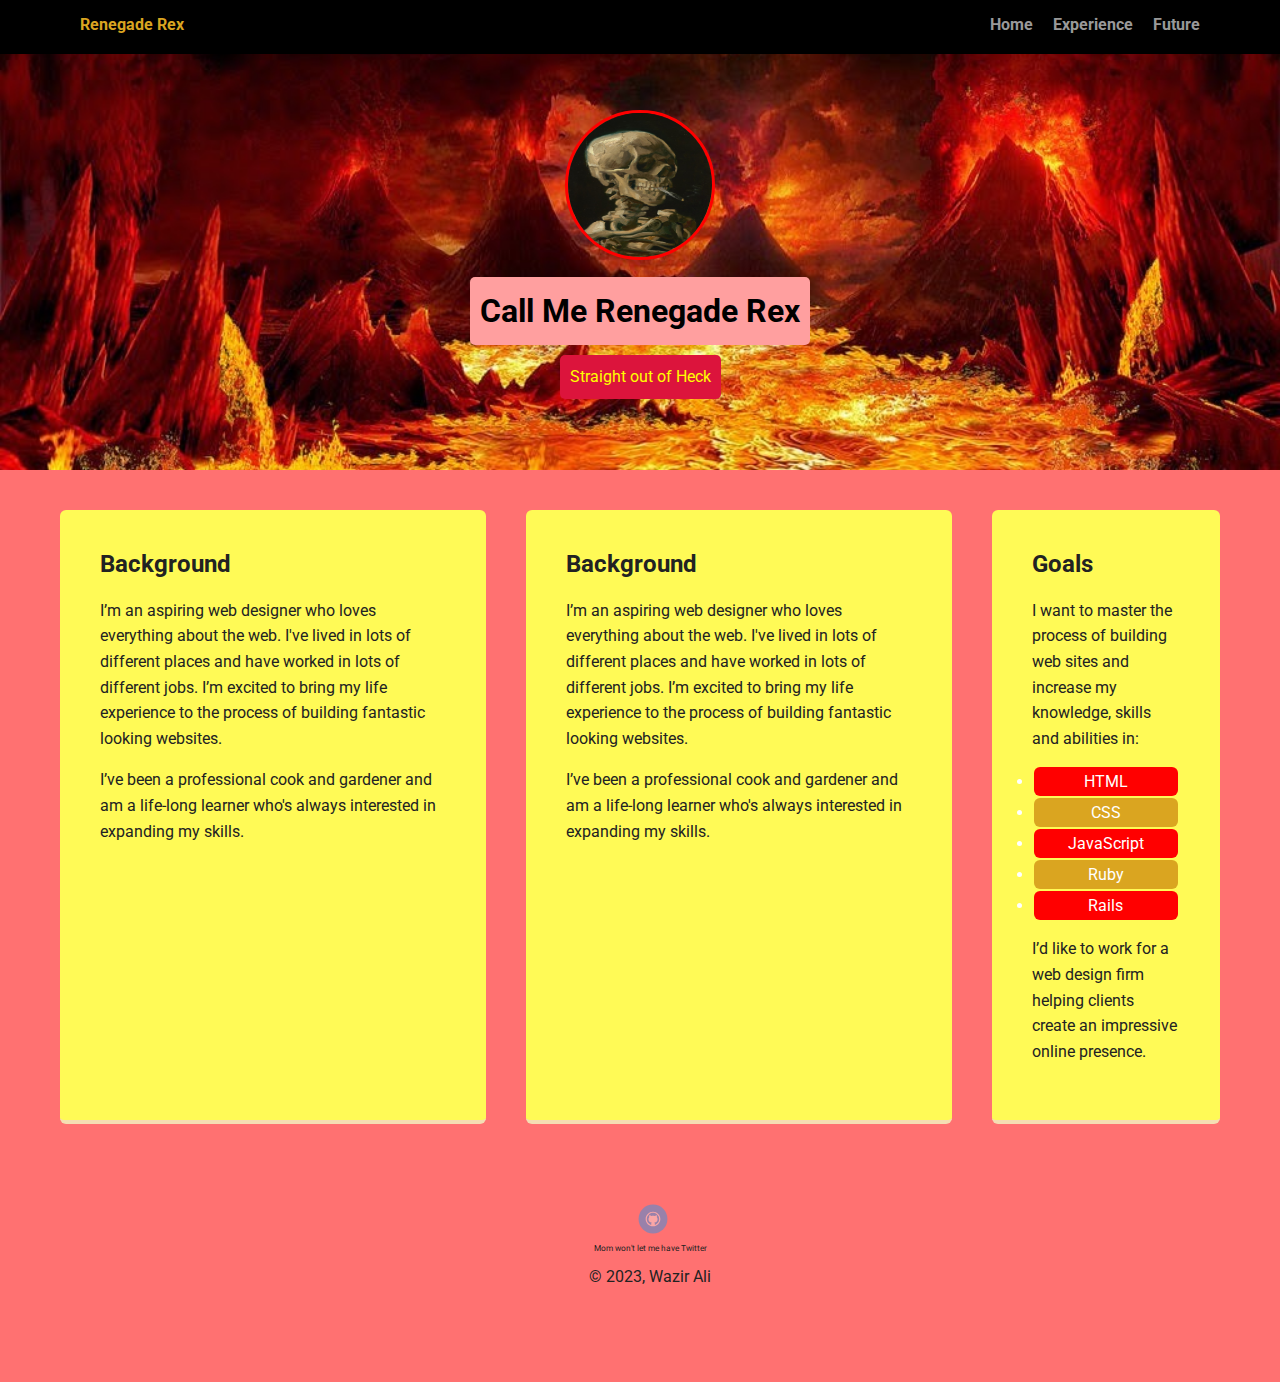
<file: index.html>
<!doctype html>
<html lang="en">
  <head>
    <meta charset="utf-8">
    <title>Renegade Rex's Profile</title>
    <meta name="viewport" content="width=device-width, initial-scale=1.0">
    <link rel="stylesheet" href="styles.css">
    <link href="https://fonts.googleapis.com/css?family=Muli%7CRoboto:400,300,500,700,900" rel="stylesheet">
  </head>
  <body>
    <nav>
      <ul class="nav">
        <li class="name">Renegade Rex</li>
        <li><a href="index.html">Home</a></li>
        <li><a href="experience.html">Experience</a></li>
        <li><a href="future.html">Future</a></li>
      </ul>
    </nav>
    <header>
      <img src="images/me.jpg" alt="A skeleton smoking a cigarette" class="profile-image">
      <h1 class="tag name">Call Me Renegade Rex</h1>
      <p class="tag location">Straight out of Heck</p>
    </header>

    <main class="flex">
      <article class="card">
        <h2>Background</h2>
        <p>I’m an aspiring web designer who loves everything about the web. I've lived in lots of different places and have worked in lots of different jobs. I’m excited to bring my life experience to the process of building fantastic looking websites.</p>
        <p>I’ve been a professional cook and gardener and am a life-long learner who's always interested in expanding my skills.</p>
      </article> 

      <article class="card">
        <h2>Background</h2>
        <p>I’m an aspiring web designer who loves everything about the web. I've lived in lots of different places and have worked in lots of different jobs. I’m excited to bring my life experience to the process of building fantastic looking websites.</p>
        <p>I’ve been a professional cook and gardener and am a life-long learner who's always interested in expanding my skills.</p>
      </article> 

      <article class="card">
        <h2>Goals</h2>
        <p>I want to master the process of building web sites and increase my knowledge, skills and abilities in:</p>
        <ul class="skills">
          <li>HTML</li>
          <li>CSS</li>
          <li>JavaScript</li>
          <li>Ruby</li>
          <li>Rails</li>
        </ul>
        <p>I’d like to work for a web design firm helping clients create an impressive online presence.</p>
      </article> 

    </main>
    <footer>
      <ul>
        <li><a href="https://github.com/lazar-the-coder" class="social github">Github</a></li>
      </ul>
      <p class="embarrassing">Mom won't let me have Twitter</p>
      <p class="copyright">&copy; 2023, Wazir Ali</p>
    </footer>
  </body>
</html>
</file>
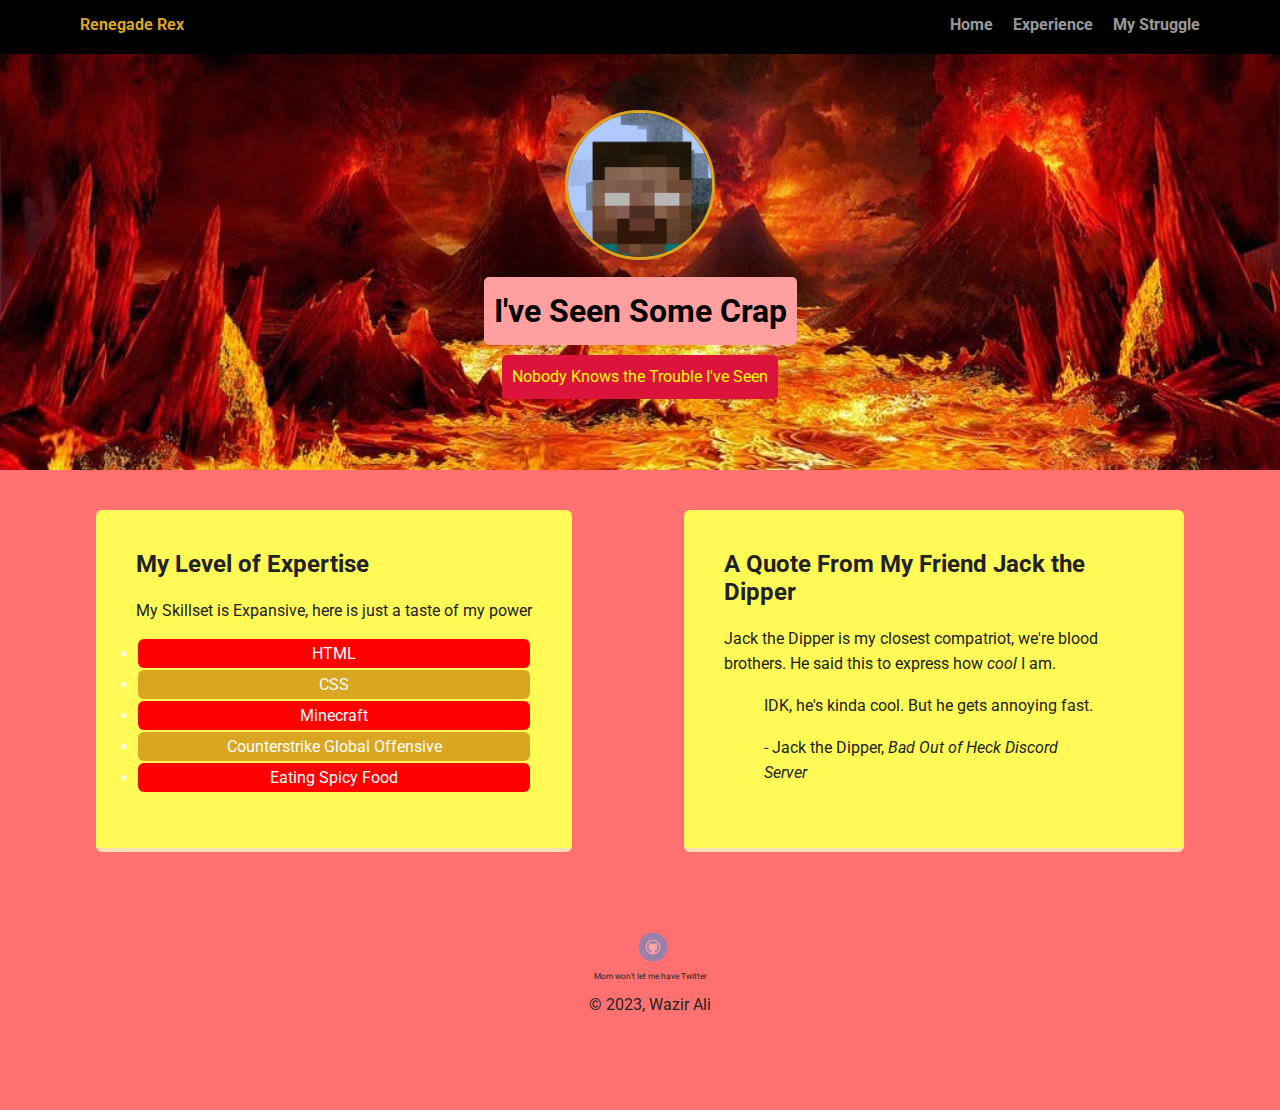
<file: experience.html>
<!doctype html>
<html lang="en">
  <head>
    <meta charset="utf-8">
    <title>Renegade Rex's Profile</title>
    <meta name="viewport" content="width=device-width, initial-scale=1.0">
    <link rel="stylesheet" href="styles.css">
    <link href="https://fonts.googleapis.com/css?family=Muli%7CRoboto:400,300,500,700,900" rel="stylesheet">
  </head>
  <body>
    <nav>
      <ul class="nav">
        <li class="name">Renegade Rex</li>
        <li><a href="index.html">Home</a></li>
        <li><a href="experience.html">Experience</a></li>
        <li><a href="struggle.html">My Struggle</a></li>
      </ul>
    </nav>
    <header>
      <img src="images/mine.jpg" alt="Herobrine, a mincraft character" class="page-image">
      <h1 class="tag name">I've Seen Some Crap</h1>
      <p class="tag location">Nobody Knows the Trouble I've Seen</p>
    </header>
    <main class="flex">
      <article class="card">
        <h2>My Level of Expertise</h2>
        <p>My Skillset is Expansive, here is just a taste of my power</p>
        <ul class="skills known">
          <li>HTML</li>
          <li>CSS</li>
          <li>Minecraft</li>
          <li>Counterstrike Global Offensive</li>
          <li>Eating Spicy Food</li>
        </ul>
      </article>
      <article class="card">
        <h2>A Quote From My Friend Jack the Dipper</h2>
        <p>Jack the Dipper is my closest compatriot, we're blood brothers. He said this to express how <em>cool</em> I am.</p>
        <blockquote>
          <p>IDK, he's kinda cool. But he gets annoying fast.</p>
          <p>- Jack the Dipper, <cite>Bad Out of Heck Discord Server</cite></p>
        </blockquote>
      </article>
    </main>
    <footer>
      <ul>
        <li><a href="https://github.com/lazar-the-coder" class="social github">Github</a></li>
      </ul>
      <p class="embarrassing">Mom won't let me have Twitter</p>
      <p class="copyright">&copy; 2023, Wazir Ali</p>
    </footer>
  </body>
</html>
</file>
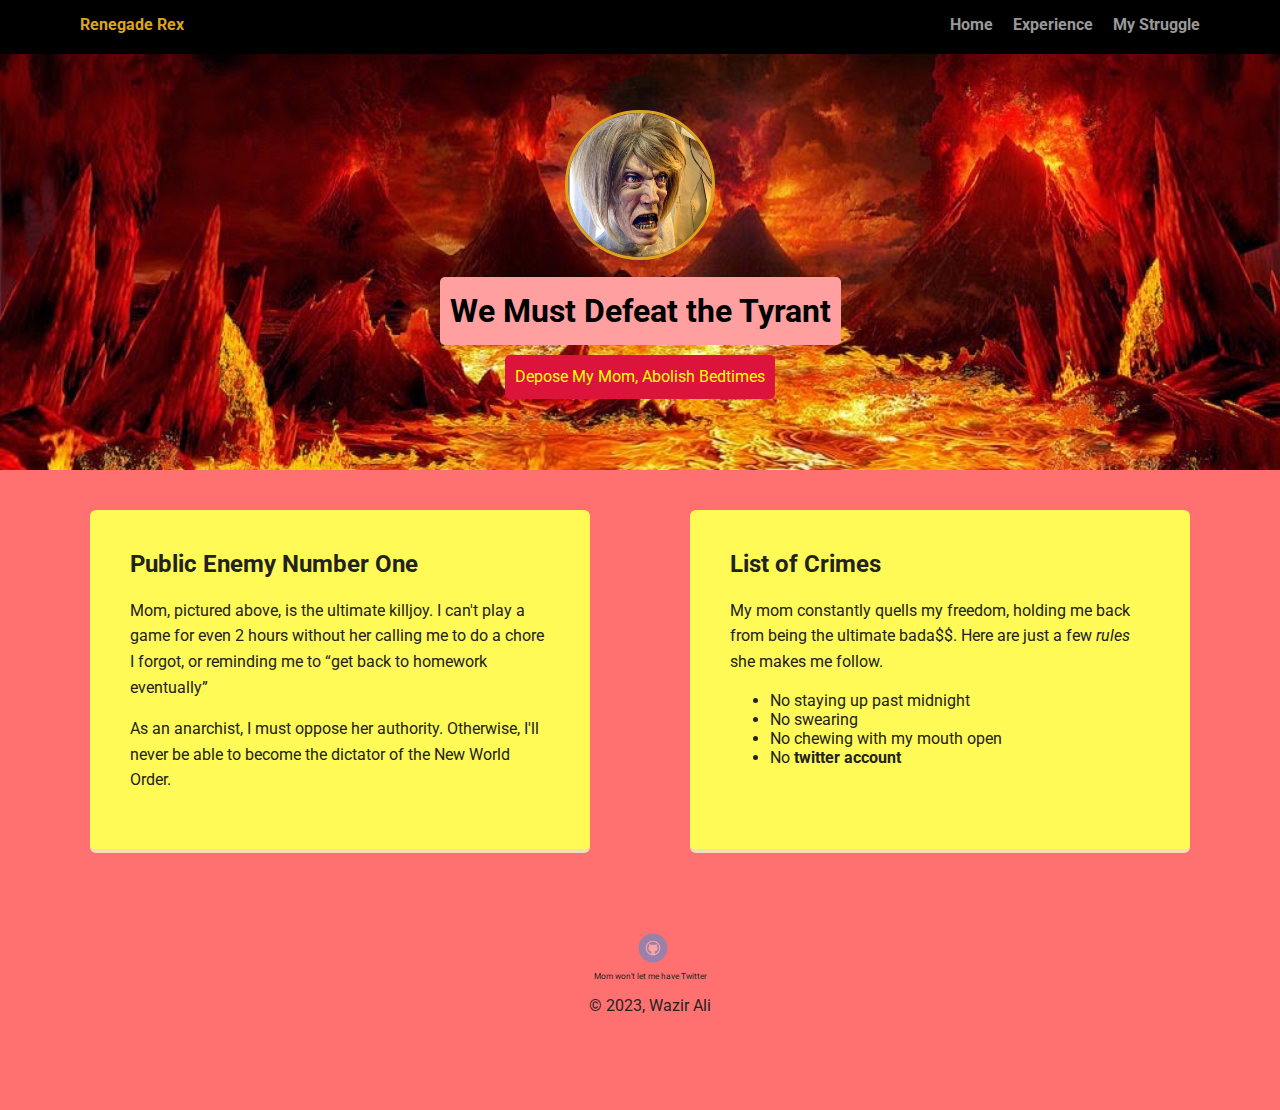
<file: struggle.html>
<!doctype html>
<html lang="en">
  <head>
    <meta charset="utf-8">
    <title>Renegade Rex's Profile</title>
    <meta name="viewport" content="width=device-width, initial-scale=1.0">
    <link rel="stylesheet" href="styles.css">
    <link href="https://fonts.googleapis.com/css?family=Muli%7CRoboto:400,300,500,700,900" rel="stylesheet">
  </head>
  <body>
    <nav>
      <ul class="nav">
        <li class="name">Renegade Rex</li>
        <li><a href="index.html">Home</a></li>
        <li><a href="experience.html">Experience</a></li>
        <li><a href="struggle.html">My Struggle</a></li>
      </ul>
    </nav>
    <header>
      <img src="images/mom.jpg" alt="An angry middle aged woman snarling" class="page-image">
      <h1 class="tag name">We Must Defeat the Tyrant</h1>
      <p class="tag location">Depose My Mom, Abolish Bedtimes</p>
    </header>
    <main class="flex">
      <article class="card">
        <h2>Public Enemy Number One</h2>
        <p>Mom, pictured above, is the ultimate killjoy. I can't play a game for even 2 hours without her calling me to do a chore I forgot, or reminding me to <q>get back to homework eventually</q></p>
        <p>As an anarchist, I must oppose her authority. Otherwise, I'll never be able to become the dictator of the New World Order.</p>
      </article> 
      <article class="card">
        <h2>List of Crimes</h2>
        <p>My mom constantly quells my freedom, holding me back from being the ultimate bada&dollar;&dollar;. Here are just a few <em>rules</em> she makes me follow.</p>
        <ul>
          <li>No staying up past midnight</li>
          <li>No swearing</li>
          <li>No chewing with my mouth open</li>
          <li>No <strong>twitter account</strong></li>
        </ul>
      </article> 
    </main>
    <footer>
      <ul>
        <li><a href="https://github.com/lazar-the-coder" class="social github">Github</a></li>
      </ul>
      <p class="embarrassing">Mom won't let me have Twitter</p>
      <p class="copyright">&copy; 2023, Wazir Ali</p>
    </footer>
  </body>
</html>
</file>
<file: styles.css>
/* Global Layout Set-up */
* { 
  box-sizing: border-box;
}
  
body {
  margin: 0;
  padding: 0;
  text-align: center;
  font-family: 'Roboto', sans-serif;
  color: #222;
  background: #ff7171;
}
/* Link Styles */

a {
  text-decoration: none;
  color: #999;
}
a:hover {
  color: #6633ff;
}

/* Section Styles */

nav {
  width: 100%;
  background: black;
  min-height: 30px;
  padding: 10px;
  position: fixed;
  text-align: center;
}
.nav {
  display: flex;
  justify-content: space-around;
  font-weight: 700;
  list-style-type: none;
  margin: 0 auto;
  padding: 0;
}

.nav .name {
    display: block;
    margin-right: auto;
    color: goldenrod;
}
.nav li {
  padding: 5px 10px 10px 10px;
}
.nav a {
  transition: all .5s;
}
.nav a:hover {
  color: crimson
}

header {
  text-align: center;
  background: url('images/heck.jpg') no-repeat top center ;
  background-size: cover;
  overflow: hidden;
  padding-top: 60px;
}
header {
  line-height: 1.5;
}
header .profile-image {
  margin-top: 50px;
  width: 150px;
  height: 150px;
  border-radius: 50%;
  border: 3px solid red;
  transition: all 1s;
}
header .page-image {
  margin-top: 50px;
  width: 150px;
  height: 150px;
  border-radius: 50%;
  border: 3px solid goldenrod;
  transition: all 0.5s;
}
header .profile-image:hover {
  transform: scale(2) rotate(1080deg);
  border-radius: 0%;
}
header .page-image:hover {
  transform: scale(1.3) rotate(360deg);
  border-radius: 0%;
}
.tag {
  background-color: #ff9f9f;
  color: black;
  padding: 10px;
  border-radius: 5px;
  display: table;
  margin: 10px auto;
} 
.location {
  background-color: crimson;
  color: yellow;
}
.card {
  margin: 20px;
  padding: 20px 40px 40px;
  max-width: 500px;
  text-align: left;
  background: #fffa56;
  border-bottom: 4px solid wheat;
  border-radius: 6px;
  transition: all .5s;
}
.card:hover {
  border-color: crimson;
}

ul.skills {
  padding: 0;
  text-align: center;
}

.skills li {
  border-radius: 6px;
  background: goldenrod;
  color: white;
  padding: 5px 10px;
  margin: 2px;
}

.skills li:nth-child(odd) {
  background: red;
}

.needed li {
  display: inline-block;
}

footer {
  width: 100%;
  min-height: 30px;
  padding: 20px 0 40px 20px;
}

footer .copyright {
  top: -8px;
  font-size: .75em;
}

footer .embarrassing {
  top: -8px;
  font-size: .40em;
}

footer ul {
  list-style-type: none;
  margin: 0;
  padding: 0;
}

footer ul li {
  display: inline-block;
}

a.social {
  display: inline-block;
  text-indent: -9999px;
  margin-left: 5px;
  width: 30px;
  height: 30px;
  background-size: 30px 30px;
  opacity: .4;
  transition: all .5s;
}
a.twitter {
  background-image: url(images/twitter.svg);
}
a.linkedin {
  background-image: url(images/linkedin.svg);
}
a.github {
  background-image: url(images/github.svg);
}
a.social:hover {
  opacity: 1;
}
.clearfix {
  clear: both;
}

/* Styles for larger screens */
@media screen and (min-width: 720px) {
  
  .flex {
      display: -ms-flexbox;      /* TWEENER - IE 10 */
      display: flex; 
      max-width: 1200px;
      -ms-flex-pack: distribute;
      justify-content: space-around;
      margin: 0 auto;
  }

  header {
    min-height: 470px;
  }

  .nav {
    max-width: 1200px;
    padding: 0 30px;
  }


  main {
    padding-top: 20px;
  }

  main p {
    line-height: 1.6em;
  }

  footer {
    font-size: 1.3em;
    max-width: 1200px;
    margin: 40px auto;
  }

}
</file>
